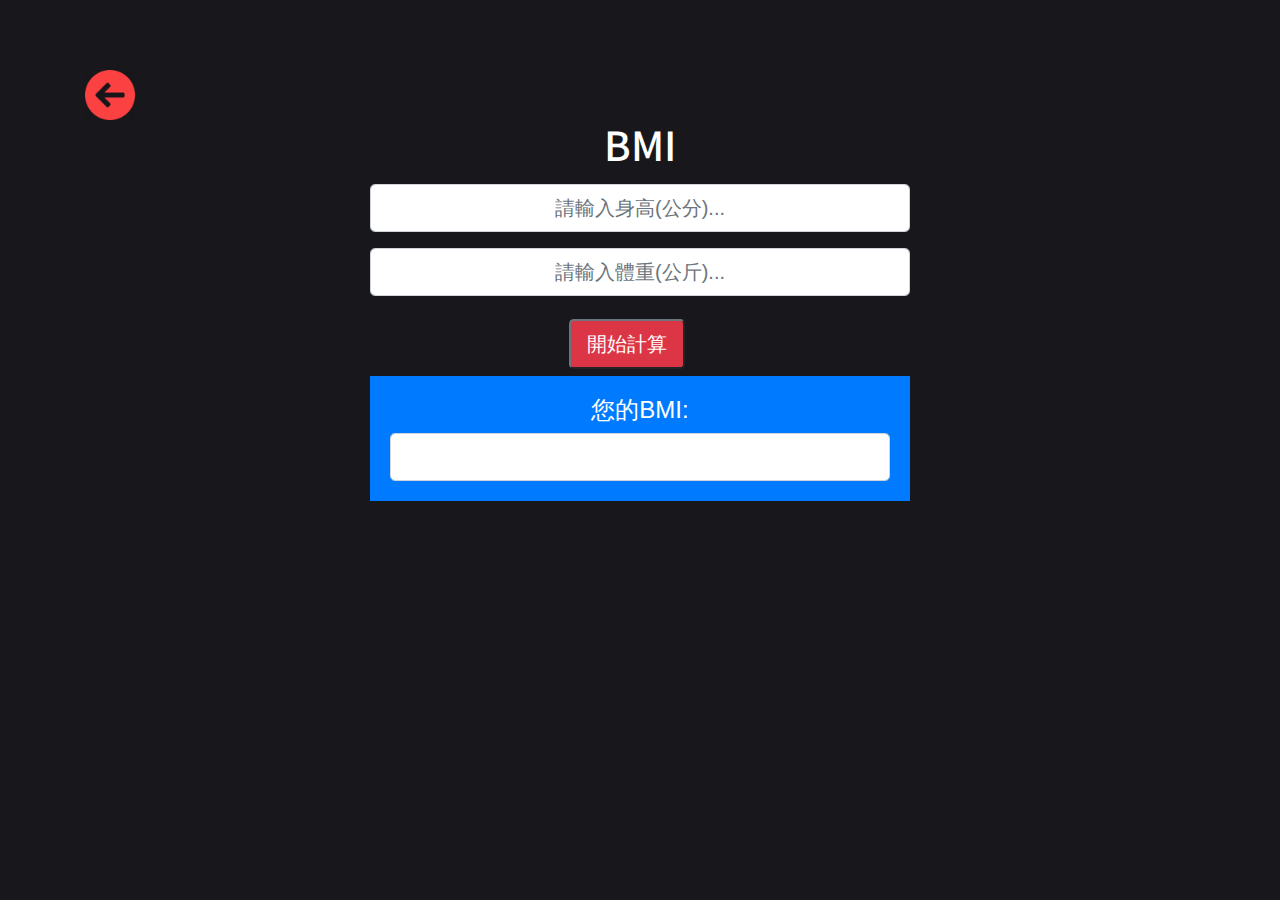
<file: BMI.html>
<!DOCTYPE html>
<html>

<head>
	<meta charset="utf-8">
	<title>BMI計算</title>
	<script src="js/BMI.js"></script>
	<link rel="stylesheet" href="https://stackpath.bootstrapcdn.com/bootstrap/4.3.1/css/bootstrap.min.css"
		integrity="sha384-ggOyR0iXCbMQv3Xipma34MD+dH/1fQ784/j6cY/iJTQUOhcWr7x9JvoRxT2MZw1T" crossorigin="anonymous">
	<link rel="stylesheet" href="css/BMI.css">
</head>


<body>
	<form method=post id="theForm">
		<fieldset>
			<div class="container">
				<a href="index.html" onclick="goBack()"><img src="media/27-512.png"
						style="width: 50px; height:50px;"></a>
				<div class="row">
					<div class="col-md-6 offset-md-3">
						<h1 class="text-center mb-3">BMI</h1>
						<form class="form-1">
							<!-- input -->
							<div class="form-group">
								<input type="text" name="height" class="result  form-control form-control-lg"
									placeholder="請輸入身高(公分)...">
							</div>
							<!-- input -->
							<!-- input -->
							<div class="form-group">
								<input type="text" name="weight" class="result form-control form-control-lg"
									placeholder="請輸入體重(公斤)...">
							</div>
							<!-- input -->
							<!--button-->

							<div class="btn">
								<input type="button" value="開始計算" onclick="Cal(this.form)"
									class="bg-danger btn-secondary btn-lg">
							</div>

							<!--button-->
							<!--結果方塊-->
							<div class="bg-primary mb-2">
								<div class="card-body">
									<div class="result">
										<h4>您的BMI:</h4>
										<input type=text name="BMI" class="result form-control form-control-lg"></input>
									</div>
								</div>
							</div>
						</form>
					</div>
				</div>
			</div>
		</fieldset>
	</form>
</body>

</html>
</file>
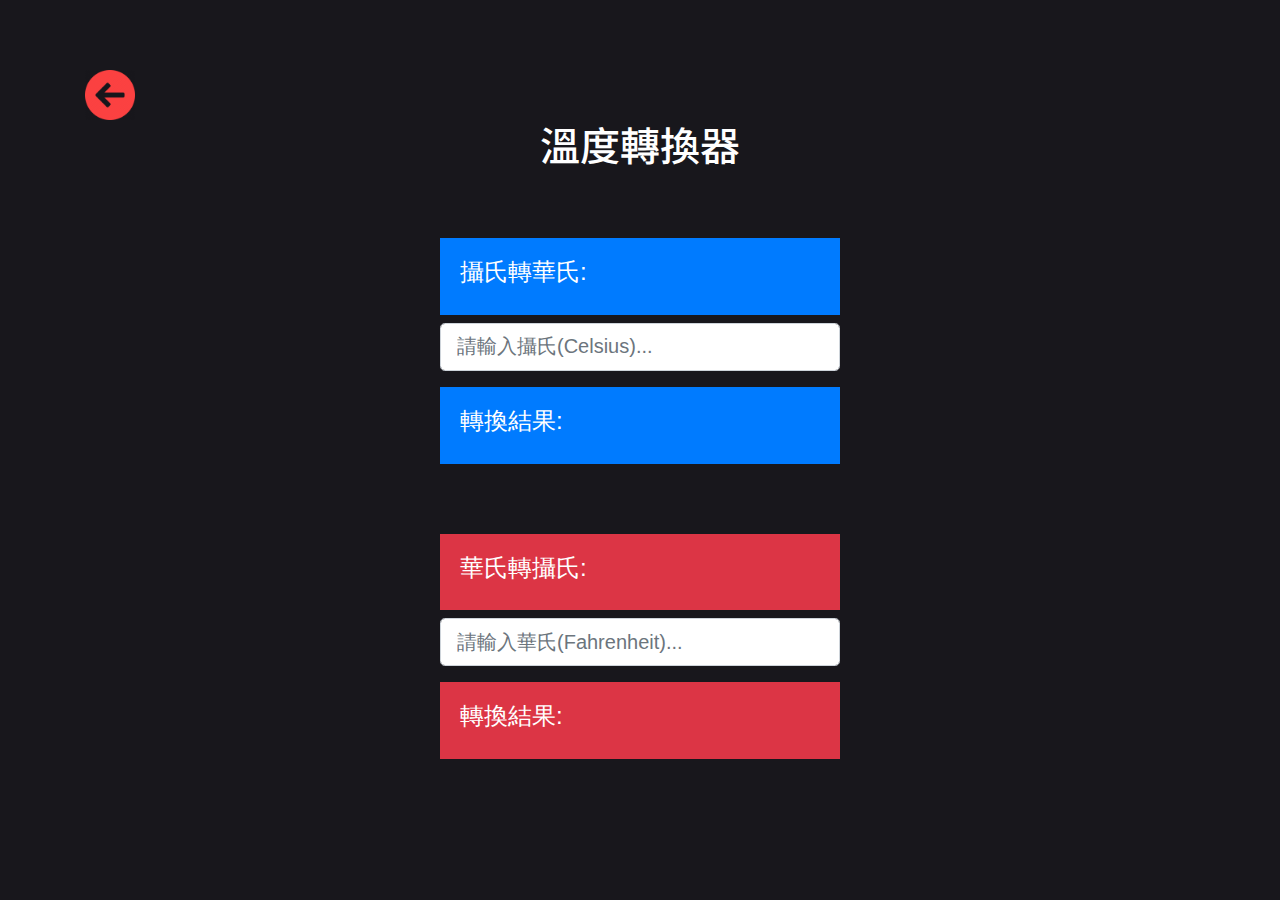
<file: CtoF.html>
<!DOCTYPE html>
<html>

<head>
    <meta charset="utf-8">
    <title>溫度轉換器</title>
    <script src="js/Ctof.js"></script>
    <link rel="stylesheet" href="https://stackpath.bootstrapcdn.com/bootstrap/4.3.1/css/bootstrap.min.css"
        integrity="sha384-ggOyR0iXCbMQv3Xipma34MD+dH/1fQ784/j6cY/iJTQUOhcWr7x9JvoRxT2MZw1T" crossorigin="anonymous">
    <link rel="stylesheet" href="css/CtoF.css">
</head>

<body>
    <div class="container">
        <a href="index.html" onclick="goBack()"><img src="media/27-512.png" style="width: 50px; height:50px;"></a>
        <div class="row">
            <div class="col-md-6 offset-md-3">
                <h1 class="text-center mb-3">溫度轉換器</h1>
                <form class="form-1">
                    <!--攝氏方塊-->
                    <div class="bg-primary mb-2">
                        <div class="card-body">
                            <h4>攝氏轉華氏:</h4>
                        </div>
                    </div>
                    <!--攝氏方塊-->
                    <!-- input -->
                    <div class="form-group">
                        <input id="Celsius" type="number" class="form-control form-control-lg"
                            placeholder="請輸入攝氏(Celsius)...">
                    </div>
                    <!-- input -->
                    <!--結果方塊-->
                    <div class="bg-primary mb-2">
                        <div class="card-body">
                            <h4>轉換結果:</h4>
                            <div id="FahrenheitOutput"></div>
                        </div>
                    </div>
                </form>
                <!--結果方塊-->

                <form class="form-2">
                    <!--華氏方塊-->
                    <div class="bg-danger mb-2">
                        <div class="card-body">
                            <h4>華氏轉攝氏:</h4>
                        </div>
                    </div>
                    <!--華氏方塊-->
                    <!-- input -->
                    <div class="form-group">
                        <input id="Fahrenheit" type="number" class="form-control form-control-lg"
                            placeholder="請輸入華氏(Fahrenheit)...">
                    </div>
                    <!-- input -->
                    <!--結果方塊-->
                    <div class="bg-danger mb-2">
                        <div class="card-body">
                            <h4>轉換結果:</h4>
                            <div id="CelsiustOutput"></div>
                        </div>
                    </div>
                    <!--結果方塊-->
                </form>
            </div>
        </div>
    </div>
    <script>
        document.getElementById("Celsius").addEventListener("input", function (e) {
            let x = e.target.value;
            document.getElementById("FahrenheitOutput").innerHTML = x * (9 / 5) + 32;
        });
        document.getElementById("Fahrenheit").addEventListener("input", function (e) {
            let x = e.target.value;
            document.getElementById("CelsiustOutput").innerHTML = (x - 32) * 5 / 9;;
        });
    </script>
</body>

</html>
</file>
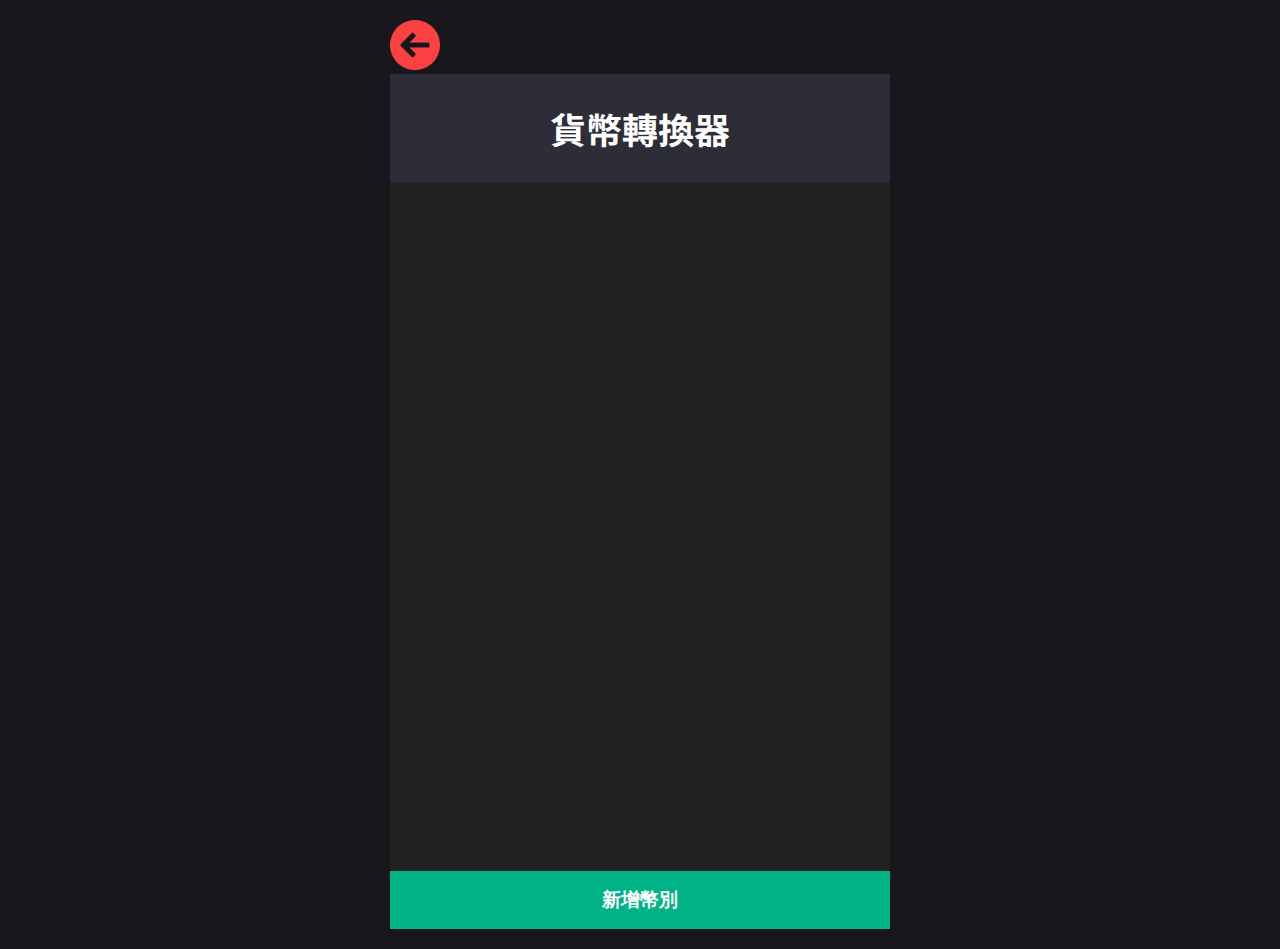
<file: CurrecyConverter.html>
<!DOCTYPE html>
<html>

<head>
    <meta charset="utf-8">
    <link rel="stylesheet" href="css/CurrencyConverterCSS.css">
    <title>貨幣轉換器</title>
</head>

<!--body-->

<body>
    <div class="container">
        <a href="index.html" onclick="goBack()"><img src="media/27-512.png" style="width: 50px; height:50px;"></a>
        <div class="header">
            <h1>貨幣轉換器</h1>
        </div>
        <div class="date"></div>
        <ul class="currencies"></ul>
        <button class="add-currency-btn"><i class="fas fa-long-arrow-alt-left"></i>新增幣別</button>
        <ul class="add-currency-list"></ul>
    </div>
</body>
<!--body-->

<!--script-->
<script>
    // Global Variables

    function goBack() {
        window.history.back();
    }
    const addCurrencyBtn = document.querySelector(".add-currency-btn");
    const addCurrencyList = document.querySelector(".add-currency-list");
    const currenciesList = document.querySelector(".currencies");

    const dataURL = "https://api.exchangeratesapi.io/latest"; ///引用api

    const initiallyDisplayedCurrencies = ["USD", "GBP", "JPY", "KRW", "CNY"];
    let baseCurrency;
    let baseCurrencyAmount;

    let currencies = [
        {
            name: "美元",
            abbreviation: "USD",
            symbol: "\u0024",
            flagURL: "http://www.geonames.org/flags/l/us.gif"
        },
        {
            name: "歐元",
            abbreviation: "EUR",
            symbol: "\u20AC",
            flagURL: "https://upload.wikimedia.org/wikipedia/commons/b/b7/Flag_of_Europe.svg"
        },
        {
            name: "日元",
            abbreviation: "JPY",
            symbol: "\u00A5",
            flagURL: "http://www.geonames.org/flags/l/jp.gif"
        },
        {
            name: "英鎊",
            abbreviation: "GBP",
            symbol: "\u00A3",
            flagURL: "http://www.geonames.org/flags/l/uk.gif"
        },
        {
            name: "澳洲元",
            abbreviation: "AUD",
            symbol: "\u0024",
            flagURL: "http://www.geonames.org/flags/l/au.gif"
        },
        {
            name: "加拿大元",
            abbreviation: "CAD",
            symbol: "\u0024",
            flagURL: "http://www.geonames.org/flags/l/ca.gif"
        },
        {
            name: "瑞士法郎",
            abbreviation: "CHF",
            symbol: "\u0043\u0048\u0046",
            flagURL: "http://www.geonames.org/flags/l/ch.gif"
        },
        {
            name: "人民幣",
            abbreviation: "CNY",
            symbol: "\u00A5",
            flagURL: "http://www.geonames.org/flags/l/cn.gif"
        },
        {
            name: "新加坡元",
            abbreviation: "SGD",
            symbol: "\u0024",
            flagURL: "http://www.geonames.org/flags/l/sg.gif"
        },
        {
            name: "港元",
            abbreviation: "HKD",
            symbol: "\u0024",
            flagURL: "http://www.geonames.org/flags/l/hk.gif"
        },
        {
            name: "韓元",
            abbreviation: "KRW",
            symbol: "\u20A9",
            flagURL: "http://www.geonames.org/flags/l/kr.gif"
        },
        {
            name: "印尼盾",
            abbreviation: "IDR",
            symbol: "\u0052\u0070",
            flagURL: "http://www.geonames.org/flags/l/id.gif"
        },
        {
            name: "泰銖",
            abbreviation: "THB",
            symbol: "\u0E3F",
            flagURL: "http://www.geonames.org/flags/l/th.gif"
        },
        {
            name: "台幣",
            abbreviation: "TW",
            symbol: "\u0024",
            flagURL: "https://img.geonames.org/flags/x/tw.gif"
        },
    ];

    // Event Listeners

    addCurrencyBtn.addEventListener("click", addCurrencyBtnClick);

    function addCurrencyBtnClick(event) {
        addCurrencyBtn.classList.toggle("open");
    }

    addCurrencyList.addEventListener("click", addCurrencyListClick);

    function addCurrencyListClick(event) {
        const clickedListItem = event.target.closest("li");
        if (!clickedListItem.classList.contains("disabled")) {
            const newCurrency = currencies.find(c => c.abbreviation === clickedListItem.getAttribute("data-currency"));
            if (newCurrency) newCurrenciesListItem(newCurrency);
        }
    }

    currenciesList.addEventListener("click", currenciesListClick);

    function currenciesListClick(event) {
        if (event.target.classList.contains("close")) {
            const parentNode = event.target.parentNode;
            parentNode.remove();
            addCurrencyList.querySelector(`[data-currency=${parentNode.id}]`).classList.remove("disabled");
            if (parentNode.classList.contains("base-currency")) {
                const newBaseCurrencyLI = currenciesList.querySelector(".currency");
                if (newBaseCurrencyLI) {
                    setNewBaseCurrency(newBaseCurrencyLI);
                    baseCurrencyAmount = Number(newBaseCurrencyLI.querySelector(".input input").value);
                }
            }
        }
    }

    function setNewBaseCurrency(newBaseCurrencyLI) {
        newBaseCurrencyLI.classList.add("base-currency");
        baseCurrency = newBaseCurrencyLI.id;
        const baseCurrencyRate = currencies.find(currency => currency.abbreviation === baseCurrency).rate;
        currenciesList.querySelectorAll(".currency").forEach(currencyLI => {
            const currencyRate = currencies.find(currency => currency.abbreviation === currencyLI.id).rate;
            const exchangeRate = currencyLI.id === baseCurrency ? 1 : (currencyRate / baseCurrencyRate).toFixed(4);
            currencyLI.querySelector(".base-currency-rate").textContent = `1 ${baseCurrency} = ${exchangeRate} ${currencyLI.id}`;
        });
    }

    currenciesList.addEventListener("input", currenciesListInputChange);

    function currenciesListInputChange(event) {
        const isNewBaseCurrency = event.target.closest("li").id !== baseCurrency;
        if (isNewBaseCurrency) {
            currenciesList.querySelector(`#${baseCurrency}`).classList.remove("base-currency");
            setNewBaseCurrency(event.target.closest("li"));
        }
        const newBaseCurrencyAmount = isNaN(event.target.value) ? 0 : Number(event.target.value);
        if (baseCurrencyAmount !== newBaseCurrencyAmount || isNewBaseCurrency) {
            baseCurrencyAmount = newBaseCurrencyAmount;
            const baseCurrencyRate = currencies.find(currency => currency.abbreviation === baseCurrency).rate;
            currenciesList.querySelectorAll(".currency").forEach(currencyLI => {
                if (currencyLI.id !== baseCurrency) {
                    const currencyRate = currencies.find(currency => currency.abbreviation === currencyLI.id).rate;
                    const exchangeRate = currencyLI.id === baseCurrency ? 1 : (currencyRate / baseCurrencyRate).toFixed(4);
                    currencyLI.querySelector(".input input").value = exchangeRate * baseCurrencyAmount !== 0 ? (exchangeRate * baseCurrencyAmount).toFixed(4) : "";
                }
            });
        }
    }

    currenciesList.addEventListener("focusout", currenciesListFocusOut);

    function currenciesListFocusOut(event) {
        const inputValue = event.target.value;
        if (isNaN(inputValue) || Number(inputValue) === 0) event.target.value = "";
        else event.target.value = Number(inputValue).toFixed(4);
    }

    currenciesList.addEventListener("keydown", currenciesListKeyDown);

    function currenciesListKeyDown(event) {
        if (event.key === "Enter") event.target.blur();
    }

    // Auxiliary Functions

    function populateAddCyrrencyList() {
        for (let i = 0; i < currencies.length; i++) {
            addCurrencyList.insertAdjacentHTML(
                "beforeend",
                `<li data-currency=${currencies[i].abbreviation}>
              <img src=${currencies[i].flagURL} class="flag"><span>${currencies[i].abbreviation} - ${currencies[i].name}</span>
            </li>`
            );
        }
    }

    function populateCurrenciesList() {
        for (let i = 0; i < initiallyDisplayedCurrencies.length; i++) {
            const currency = currencies.find(c => c.abbreviation === initiallyDisplayedCurrencies[i]);
            if (currency) newCurrenciesListItem(currency);
        }
    }

    function newCurrenciesListItem(currency) {
        if (currenciesList.childElementCount === 0) {
            baseCurrency = currency.abbreviation;
            baseCurrencyAmount = 0;
        }
        addCurrencyList.querySelector(`[data-currency=${currency.abbreviation}]`).classList.add("disabled");
        const baseCurrencyRate = currencies.find(c => c.abbreviation === baseCurrency).rate;
        const exchangeRate = currency.abbreviation === baseCurrency ? 1 : (currency.rate / baseCurrencyRate).toFixed(4);
        const inputValue = baseCurrencyAmount ? (baseCurrencyAmount * exchangeRate).toFixed(4) : "";

        currenciesList.insertAdjacentHTML(
            "beforeend",
            `<li class="currency ${currency.abbreviation === baseCurrency ? "base-currency" : ""}" id=${currency.abbreviation}>
            <img src=${currency.flagURL} class="flag">
            <div class="info">
              <p class="input"><span class="currency-symbol">${currency.symbol}</span><input placeholder="0.0000" value=${inputValue}></p>
              <p class="currency-name">${currency.abbreviation} - ${currency.name}</p>
              <p class="base-currency-rate">1 ${baseCurrency} = ${exchangeRate} ${currency.abbreviation}</p>
            </div>
            <span class="close">&times;</span>
          </li>`
        );
    }

    fetch(dataURL)
        .then(res => res.json())
        .then(data => {
            document.querySelector(".date").textContent = data.date;
            data.rates["EUR"] = 1;
            currencies = currencies.filter(currency => data.rates[currency.abbreviation]);
            currencies.forEach(currency => currency.rate = data.rates[currency.abbreviation]);
            populateAddCyrrencyList();
            populateCurrenciesList();
        })
        .catch(err => console.log(err));
</script>
<!--script-->

</html>
</file>
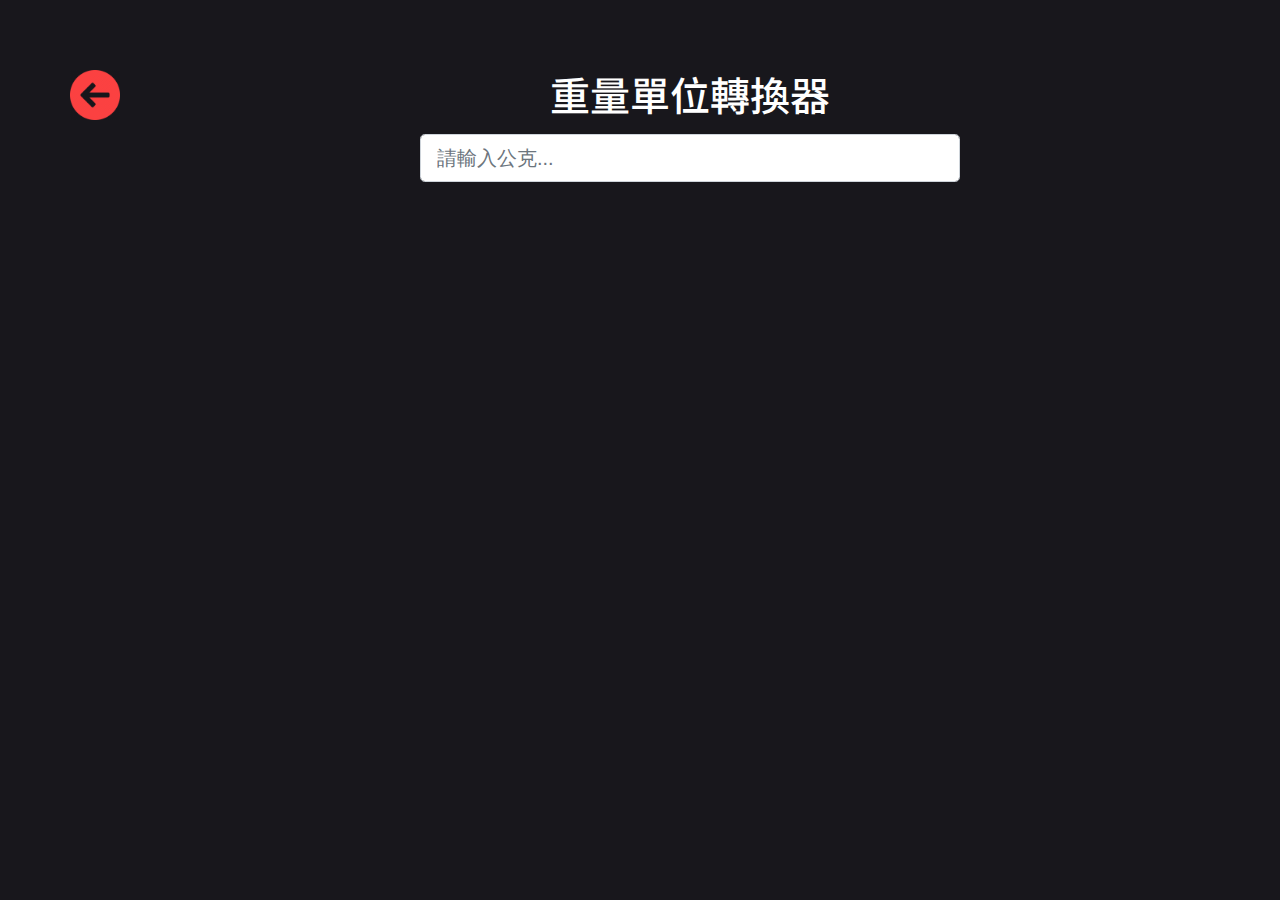
<file: WeightConverter.html>
<!DOCTYPE html>
<html>

<head>
    <meta charset="utf-8">
    <title>體重轉換器</title>
    <link rel="stylesheet" href="https://stackpath.bootstrapcdn.com/bootstrap/4.3.1/css/bootstrap.min.css"
        integrity="sha384-ggOyR0iXCbMQv3Xipma34MD+dH/1fQ784/j6cY/iJTQUOhcWr7x9JvoRxT2MZw1T" crossorigin="anonymous">
    <link rel="stylesheet" href="css/WeightConverter.css">
</head>

<body>
    <div class="container">
        <div class="row">
            <a href="index.html" onclick="goBack()"><img src="media/27-512.png" style="width: 50px; height:50px; "></a>
            <div class="col-md-6 offset-md-3">
                <h1 class="text-center mb-3">重量單位轉換器</h1>
                <form>
                    <div class="form-group">
                        <input id="Input" type="number" class="form-control form-control-lg" placeholder="請輸入公克...">
                    </div>
                </form>
                <div id="output">
                    <div class="bg-primary mb-2">
                        <div class="card-body">
                            <h4>磅:</h4>
                            <div id="poundsOutput"></div>
                        </div>
                    </div>

                    <div class="bg-success mb-2">
                        <div class="card-body">
                            <h4>公斤:</h4>
                            <div id="kgOutput"></div>
                        </div>
                    </div>

                    <div class="bg-danger mb-2">
                        <div class="card-body">
                            <h4>盎司:</h4>
                            <div id="ozOutput"></div>
                        </div>
                    </div>
                    <div class="bg-info mb-2">
                        <div class="card-body">
                            <h4>台斤:</h4>
                            <div id="twkgOutput"></div>
                        </div>
                    </div>
                    <div class="bg-warning mb-2">
                        <div class="card-body">
                            <h4>公噸:</h4>
                            <div id="tonsOutput"></div>
                        </div>
                    </div>
                </div>
            </div>
        </div>
    </div>
    <script>
        function goBack() {
            window.history.back();
        }
        document.getElementById("output").style.visibility = "hidden";
        document.getElementById("Input").addEventListener("input", function (e) {
            document.getElementById("output").style.visibility = "visible";
            let x = e.target.value;
            document.getElementById("poundsOutput").innerHTML = (x * 0.0022046).toFixed(7);
            document.getElementById("kgOutput").innerHTML = x / 1000;
            document.getElementById("ozOutput").innerHTML = x * 0.035274;
            document.getElementById("twkgOutput").innerHTML = (x / 600).toFixed(7);
            document.getElementById("tonsOutput").innerHTML = (x / 1000000).toFixed(7);
        });

    </script>
</body>

</html>
</file>
<file: css/BMI.css>
@import url('https://fonts.googleapis.com/css?family=Noto+Sans+TC');
@import url('https://fonts.googleapis.com/css?family=Noto+Sans+TC');

h1 {
  font-family: 'Noto Sans TC', sans-serif;
}

body{
  margin-top:70px;
  background-color: #18171c;
  color:#fff;
}

.form-1, .form-2 {
  margin: 70px;
}

.btn {
  width: 57vh;
}

.result {
  text-align: center;
}
</file>
<file: css/CtoF.css>
@import url('https://fonts.googleapis.com/css?family=Noto+Sans+TC');
@import url('https://fonts.googleapis.com/css?family=Noto+Sans+TC');

h1 {
  font-family: 'Noto Sans TC', sans-serif;
}

body{
  margin-top:70px;
  background-color: #18171c;
  color:#fff;
}

.form-1, .form-2 {
	margin: 70px;
}
</file>
<file: css/CurrencyConverterCSS.css>
@import url('https://fonts.googleapis.com/css?family=Montserrat');
@import url('https://fonts.googleapis.com/css?family=Noto+Sans+TC');

* {
  margin: 0;
  padding: 0;
  box-sizing: border-box;
}

html {
  font-size: 16px;
}
h1 {
  font-family: 'Noto Sans TC', sans-serif;
}
body {
  font-family: 'Montserrat', sans-serif;
  background-color: #18171c;
  color: #fff;
}
.container {
  width: 500px;
  margin: 20px auto;
  user-select: none;
  overflow-x: hidden;
  position: relative;
}
.header {
  background-color: #2d2d37;
  text-align: center;
  padding: 1.75rem;
}
.header h1 {
  font-size: 2.25rem;
}
.date {
  background-color: #222;
  text-align: right;
  font-size: 0.75rem;
  padding: 0.75rem 2rem 0.75rem 0;
}
ul.currencies {
  height: calc(100vh - 40px - 100px - 40px - 58px);
  background-color: #222;
  padding: 0 1.5rem 1rem 1.5rem;
  overflow-y: auto;
}
ul.currencies li {
  background-color: #2d2d37;
  border-radius: 5px;
  list-style: none;
  padding: 1rem 1rem 0.75rem 1rem;
  margin-bottom: 1rem;
  position: relative;
}
ul.currencies li:last-child {
  margin-bottom: 0;
}
ul.currencies li.base-currency {
  background-color: #264d73;
}
.flag {
  width: 60px;
  height: 40px;
  border: 1px solid #fff;
  vertical-align: top;
}
.info {
  display: inline-block;
  width: 78%;
}
.info .input span {
  font-size: 1.5rem;
  display: inline-block;
  width: 4rem;
  text-align: center;
}
.info .input input {
  font-size: 1.5rem;
  width: 78%;
  background-color: transparent;
  border: 2px solid #fff;
  border-radius: 5px;
  color: #fff;
  padding: 0.3rem;
  margin-bottom: 0.75rem;
}
.info .currency-name {
  font-size: 1rem;
  font-weight: bold;
  margin-bottom: 0.5rem;
  margin-left: 4rem;
}
.info .base-currency-rate {
  font-size: 0.8rem;
  margin-left: 4rem;
}
ul.currencies li .close {
  position: absolute;
  top: 0;
  right: 0;
  padding: 0 0.5rem;
  font-size: 1.5rem;
  color: #666;
  cursor: pointer;
}
ul.currencies li .close:hover {
  color: #fff;
}

/* Scrollbar */
ul.currencies::-webkit-scrollbar {
  width: 5px;
}
ul.currencies::-webkit-scrollbar-thumb {
  background-color: #2d2d37;
  border-bottom: 1rem solid #222;
}

ul.add-currency-list {
  position: absolute;
  bottom: 54px;
  left: 105%;
  background-color: #f1f1f1;
  color: #333;
  width: 100%;
  height: calc(100vh - 40px - 100px - 55px);
  overflow-y: auto;
  transition: all 0.25s;
}
ul.add-currency-list li {
  list-style: none;
  padding: 0.75rem;
  border-bottom: 1px solid #ddd;
}
ul.add-currency-list li.disabled {
  opacity: 0.7;
  cursor: not-allowed;
}
ul.add-currency-list li .flag {
  width: 3rem;
  height: 2rem;
  vertical-align: middle;  
}
ul.add-currency-list li span {
  margin-left: 1rem;
  font-weight: bold;
}

.add-currency-btn {
  background-color: #00b386;
  color: #fff;
  padding: 1rem;
  font-size: 1.2rem;
  font-weight: bold;
  border: none;
  border-top: 3px solid #222;
  outline: none;
  width: 100%;
  cursor: pointer;
  transition: background-color 0.25s;
  position: relative;
}
.add-currency-btn i {
  position: absolute;
  top: 0.6rem;
  left: 30%;
  font-size: 2rem;
  opacity: 0;
  transition: all 0.25s;
}

.add-currency-btn.open {
  background-color: #d9534f;
}
.add-currency-btn.open i {
  opacity: 1;
  left: 1.25rem;
}
.add-currency-btn.open + ul.add-currency-list {
  left: 0;
}
.add-currency-btn.open + ul.add-currency-list li:hover {
  background-color: #ddd;
}

@media (max-width: 600px) {
  html { font-size: 14px; }
  .container { width: 100%; margin: 0 auto; }
  ul.currencies { height: calc(100vh - 83px - 34px - 51px); }
  .header h1 { font-size: 2rem; }
  .flag { width: 3rem; height: 2rem; }
  .info .input span { font-size: 1.25rem; width: 3.5rem; }
  .info .input input { font-size: 1.25rem; width: 76%;}
  .info .currency-name { margin-left: 3.5rem; }
  .info .base-currency-rate { margin-left: 3.5rem; }
  ul.add-currency-list { bottom: 48px; height: calc(100vh - 80px - 51px); }
  .add-currency-btn i { left: 25%; top:0.65rem; }
}
</file>
<file: css/WeightConverter.css>
@import url('https://fonts.googleapis.com/css?family=Noto+Sans+TC');
@import url('https://fonts.googleapis.com/css?family=Noto+Sans+TC');

h1 {
  font-family: 'Noto Sans TC', sans-serif;
}

body{
  margin-top:70px;
  background-color: #18171c;
  color:#fff;
}
</file>
